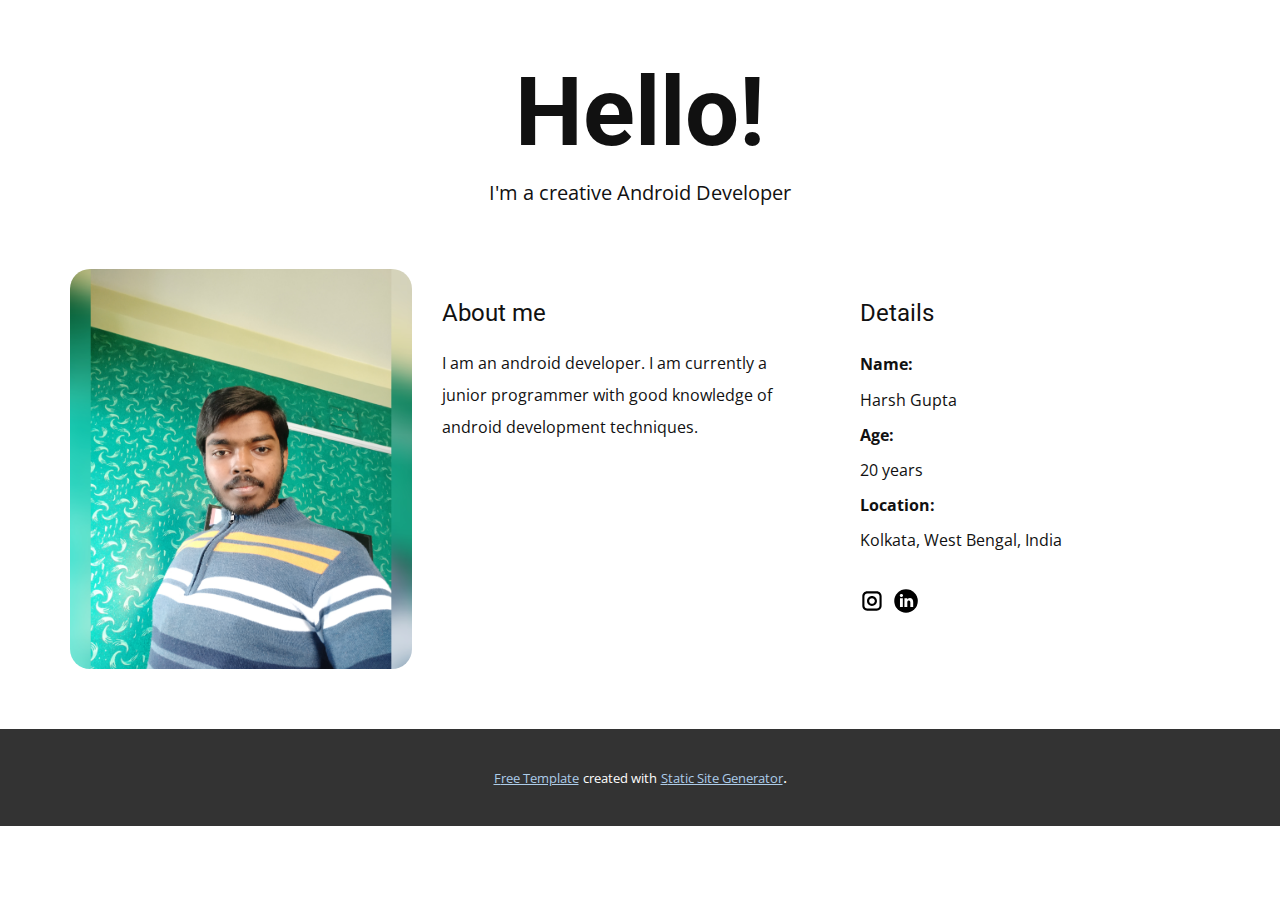
<file: index.html>
<!DOCTYPE html>
<html style="font-size: 16px;" lang="en"><head>
    <meta name="viewport" content="width=device-width, initial-scale=1.0">
    <meta charset="utf-8">
    <meta name="keywords" content="​Hello!">
    <meta name="description" content="">
    <title>Home</title>
    <link rel="stylesheet" href="nicepage.css" media="screen">
<link rel="stylesheet" href="Home.css" media="screen">
    <script class="u-script" type="text/javascript" src="jquery.js" defer=""></script>
    <script class="u-script" type="text/javascript" src="nicepage.js" defer=""></script>
    <meta name="generator" content="Nicepage 4.20.1, nicepage.com">
    <link id="u-theme-google-font" rel="stylesheet" href="https://fonts.googleapis.com/css?family=Roboto:100,100i,300,300i,400,400i,500,500i,700,700i,900,900i|Open+Sans:300,300i,400,400i,500,500i,600,600i,700,700i,800,800i">
    
    
    <script type="application/ld+json">{
		"@context": "http://schema.org",
		"@type": "Organization",
		"name": "Profile"
}</script>
    <meta name="theme-color" content="#478ac9">
    <meta property="og:title" content="Home">
    <meta property="og:type" content="website">
  </head>
  <body data-home-page="Home.html" data-home-page-title="Home" class="u-body u-xl-mode" data-lang="en">
    <section class="u-align-center-lg u-align-center-md u-align-center-xl u-align-left-sm u-align-left-xs u-clearfix u-section-1" id="carousel_90e4">
      <div class="u-clearfix u-sheet u-valign-middle u-sheet-1">
        <h2 class="u-text u-text-1"> Hello!</h2>
        <p class="u-large-text u-text u-text-variant u-text-2">I'm a creative Android Developer</p>
        <div class="u-clearfix u-expanded-width u-layout-wrap u-layout-wrap-1">
          <div class="u-layout">
            <div class="u-layout-row">
              <div class="u-container-style u-image u-image-round u-layout-cell u-radius-20 u-size-18-lg u-size-18-xl u-size-30-md u-size-30-sm u-size-30-xs u-image-1" data-image-width="1920" data-image-height="1920">
                <div class="u-container-layout u-valign-middle u-container-layout-1"></div>
              </div>
              <div class="u-container-style u-layout-cell u-size-22-lg u-size-22-xl u-size-30-md u-size-30-sm u-size-30-xs u-layout-cell-2">
                <div class="u-container-layout u-container-layout-2">
                  <h4 class="u-text u-text-3">About me</h4>
                  <p class="u-text u-text-default u-text-4">I am an android developer. I am currently a junior programmer with good knowledge of android development techniques.&nbsp;</p>
                </div>
              </div>
              <div class="u-container-style u-layout-cell u-size-20-lg u-size-20-xl u-size-60-md u-size-60-sm u-size-60-xs u-layout-cell-3">
                <div class="u-container-layout u-container-layout-3">
                  <h4 class="u-text u-text-5">Details</h4>
                  <p class="u-text u-text-6">
                    <span style="font-weight: 700;">Name: </span>
                    <br>Harsh Gupta<br>
                    <span style="font-weight: 700;">Age: </span>
                    <br>20 years <span style="font-weight: 700;">
                      <br>Location:&nbsp;
                    </span>
                    <br>Kolkata, West Bengal, India
                  </p>
                  <div class="u-social-icons u-spacing-10 u-social-icons-1">
                    <a class="u-social-url" title="instagram" target="_blank" href="https://www.instagram.com/just_harsh02/?next=%2F"><span class="u-icon u-icon-circle u-social-icon u-social-instagram u-text-black u-icon-1"><svg class="u-svg-link" preserveAspectRatio="xMidYMin slice" viewBox="0 0 112 112" style=""><use xmlns:xlink="http://www.w3.org/1999/xlink" xlink:href="#svg-ea73"></use></svg><svg class="u-svg-content" viewBox="0 0 112 112" x="0" y="0" id="svg-ea73"><path fill="currentColor" d="M55.9,32.9c-12.8,0-23.2,10.4-23.2,23.2s10.4,23.2,23.2,23.2s23.2-10.4,23.2-23.2S68.7,32.9,55.9,32.9z
	 M55.9,69.4c-7.4,0-13.3-6-13.3-13.3c-0.1-7.4,6-13.3,13.3-13.3s13.3,6,13.3,13.3C69.3,63.5,63.3,69.4,55.9,69.4z"></path><path fill="#FFFFFF" d="M79.7,26.8c-3,0-5.4,2.5-5.4,5.4s2.5,5.4,5.4,5.4c3,0,5.4-2.5,5.4-5.4S82.7,26.8,79.7,26.8z"></path><path fill="currentColor" d="M78.2,11H33.5C21,11,10.8,21.3,10.8,33.7v44.7c0,12.6,10.2,22.8,22.7,22.8h44.7c12.6,0,22.7-10.2,22.7-22.7
	V33.7C100.8,21.1,90.6,11,78.2,11z M91,78.4c0,7.1-5.8,12.8-12.8,12.8H33.5c-7.1,0-12.8-5.8-12.8-12.8V33.7
	c0-7.1,5.8-12.8,12.8-12.8h44.7c7.1,0,12.8,5.8,12.8,12.8V78.4z"></path></svg></span>
                    </a>
                    <a class="u-social-url" target="_blank" data-type="LinkedIn" title="LinkedIn" href="https://www.linkedin.com/in/harsh-gupta-813a081ba/"><span class="u-icon u-social-icon u-social-linkedin u-text-black u-icon-2"><svg class="u-svg-link" preserveAspectRatio="xMidYMin slice" viewBox="0 0 112 112" style=""><use xmlns:xlink="http://www.w3.org/1999/xlink" xlink:href="#svg-828f"></use></svg><svg class="u-svg-content" viewBox="0 0 112 112" x="0" y="0" id="svg-828f"><circle fill="currentColor" cx="56.1" cy="56.1" r="55"></circle><path fill="#FFFFFF" d="M41.3,83.7H27.9V43.4h13.4V83.7z M34.6,37.9L34.6,37.9c-4.6,0-7.5-3.1-7.5-7c0-4,3-7,7.6-7s7.4,3,7.5,7
            C42.2,34.8,39.2,37.9,34.6,37.9z M89.6,83.7H76.2V62.2c0-5.4-1.9-9.1-6.8-9.1c-3.7,0-5.9,2.5-6.9,4.9c-0.4,0.9-0.4,2.1-0.4,3.3v22.5
            H48.7c0,0,0.2-36.5,0-40.3h13.4v5.7c1.8-2.7,5-6.7,12.1-6.7c8.8,0,15.4,5.8,15.4,18.1V83.7z"></path></svg></span>
                    </a>
                  </div>
                </div>
              </div>
            </div>
          </div>
        </div>
      </div>
    </section>
    
    
    
    <section class="u-backlink u-clearfix u-grey-80">
      <a class="u-link" href="https://nicepage.com/templates" target="_blank">
        <span>Free Template</span>
      </a>
      <p class="u-text">
        <span>created with</span>
      </p>
      <a class="u-link" href="https://nicepage.com/static-site-generator" target="_blank">
        <span>Static Site Generator</span>
      </a>. 
    </section>
  
</body></html>
</file>
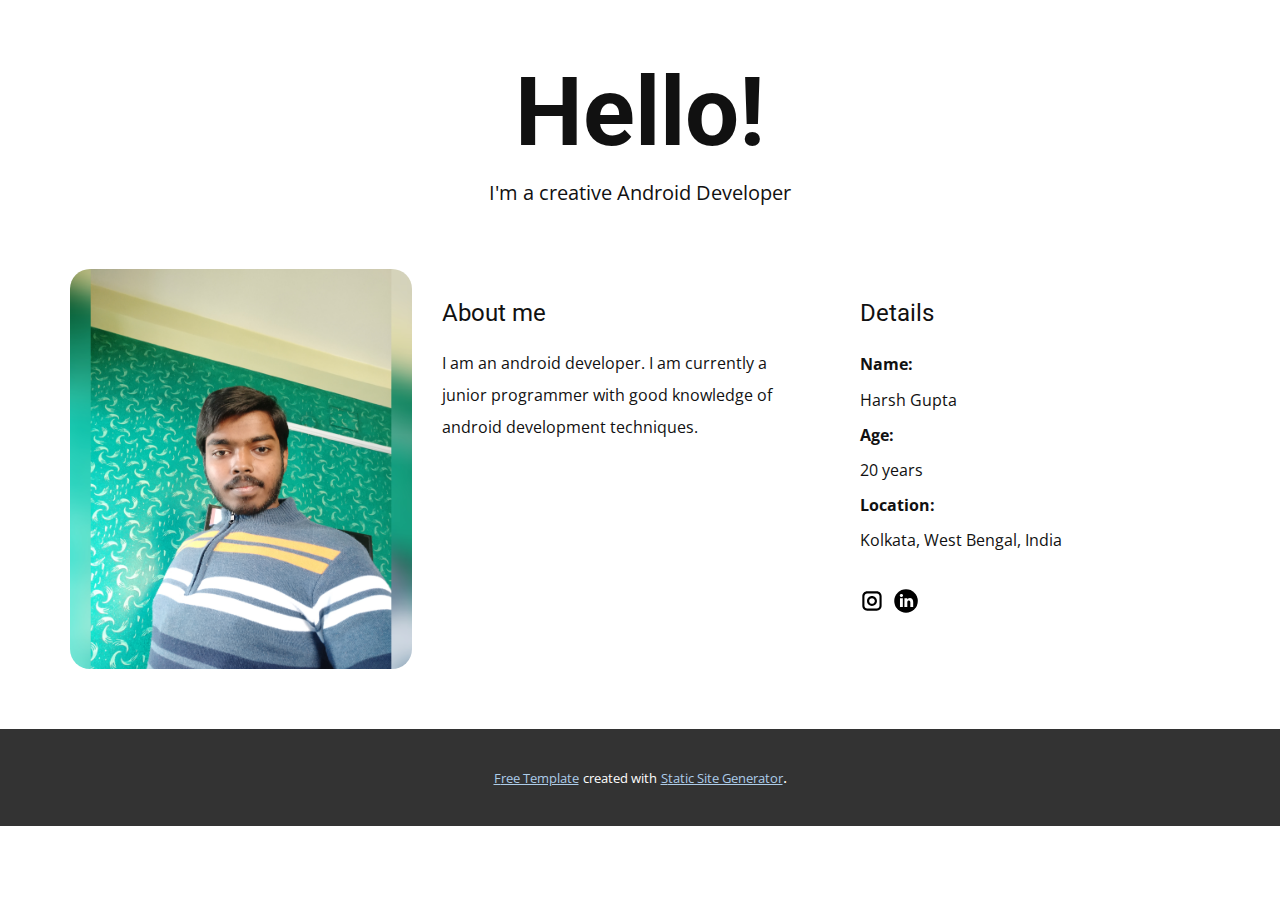
<file: Home.html>
<!DOCTYPE html>
<html style="font-size: 16px;" lang="en"><head>
    <meta name="viewport" content="width=device-width, initial-scale=1.0">
    <meta charset="utf-8">
    <meta name="keywords" content="​Hello!">
    <meta name="description" content="">
    <title>Home</title>
    <link rel="stylesheet" href="nicepage.css" media="screen">
<link rel="stylesheet" href="Home.css" media="screen">
    <script class="u-script" type="text/javascript" src="jquery.js" defer=""></script>
    <script class="u-script" type="text/javascript" src="nicepage.js" defer=""></script>
    <meta name="generator" content="Nicepage 4.20.1, nicepage.com">
    <link id="u-theme-google-font" rel="stylesheet" href="https://fonts.googleapis.com/css?family=Roboto:100,100i,300,300i,400,400i,500,500i,700,700i,900,900i|Open+Sans:300,300i,400,400i,500,500i,600,600i,700,700i,800,800i">
    
    
    <script type="application/ld+json">{
		"@context": "http://schema.org",
		"@type": "Organization",
		"name": "Profile"
}</script>
    <meta name="theme-color" content="#478ac9">
    <meta property="og:title" content="Home">
    <meta property="og:type" content="website">
  </head>
  <body class="u-body u-xl-mode" data-lang="en">
    <section class="u-align-center-lg u-align-center-md u-align-center-xl u-align-left-sm u-align-left-xs u-clearfix u-section-1" id="carousel_90e4">
      <div class="u-clearfix u-sheet u-valign-middle u-sheet-1">
        <h2 class="u-text u-text-1"> Hello!</h2>
        <p class="u-large-text u-text u-text-variant u-text-2">I'm a creative Android Developer</p>
        <div class="u-clearfix u-expanded-width u-layout-wrap u-layout-wrap-1">
          <div class="u-layout">
            <div class="u-layout-row">
              <div class="u-container-style u-image u-image-round u-layout-cell u-radius-20 u-size-18-lg u-size-18-xl u-size-30-md u-size-30-sm u-size-30-xs u-image-1" data-image-width="1920" data-image-height="1920">
                <div class="u-container-layout u-valign-middle u-container-layout-1"></div>
              </div>
              <div class="u-container-style u-layout-cell u-size-22-lg u-size-22-xl u-size-30-md u-size-30-sm u-size-30-xs u-layout-cell-2">
                <div class="u-container-layout u-container-layout-2">
                  <h4 class="u-text u-text-3">About me</h4>
                  <p class="u-text u-text-default u-text-4">I am an android developer. I am currently a junior programmer with good knowledge of android development techniques.&nbsp;</p>
                </div>
              </div>
              <div class="u-container-style u-layout-cell u-size-20-lg u-size-20-xl u-size-60-md u-size-60-sm u-size-60-xs u-layout-cell-3">
                <div class="u-container-layout u-container-layout-3">
                  <h4 class="u-text u-text-5">Details</h4>
                  <p class="u-text u-text-6">
                    <span style="font-weight: 700;">Name: </span>
                    <br>Harsh Gupta<br>
                    <span style="font-weight: 700;">Age: </span>
                    <br>20 years <span style="font-weight: 700;">
                      <br>Location:&nbsp;
                    </span>
                    <br>Kolkata, West Bengal, India
                  </p>
                  <div class="u-social-icons u-spacing-10 u-social-icons-1">
                    <a class="u-social-url" title="instagram" target="_blank" href="https://www.instagram.com/just_harsh02/?next=%2F"><span class="u-icon u-icon-circle u-social-icon u-social-instagram u-text-black u-icon-1"><svg class="u-svg-link" preserveAspectRatio="xMidYMin slice" viewBox="0 0 112 112" style=""><use xmlns:xlink="http://www.w3.org/1999/xlink" xlink:href="#svg-ea73"></use></svg><svg class="u-svg-content" viewBox="0 0 112 112" x="0" y="0" id="svg-ea73"><path fill="currentColor" d="M55.9,32.9c-12.8,0-23.2,10.4-23.2,23.2s10.4,23.2,23.2,23.2s23.2-10.4,23.2-23.2S68.7,32.9,55.9,32.9z
	 M55.9,69.4c-7.4,0-13.3-6-13.3-13.3c-0.1-7.4,6-13.3,13.3-13.3s13.3,6,13.3,13.3C69.3,63.5,63.3,69.4,55.9,69.4z"></path><path fill="#FFFFFF" d="M79.7,26.8c-3,0-5.4,2.5-5.4,5.4s2.5,5.4,5.4,5.4c3,0,5.4-2.5,5.4-5.4S82.7,26.8,79.7,26.8z"></path><path fill="currentColor" d="M78.2,11H33.5C21,11,10.8,21.3,10.8,33.7v44.7c0,12.6,10.2,22.8,22.7,22.8h44.7c12.6,0,22.7-10.2,22.7-22.7
	V33.7C100.8,21.1,90.6,11,78.2,11z M91,78.4c0,7.1-5.8,12.8-12.8,12.8H33.5c-7.1,0-12.8-5.8-12.8-12.8V33.7
	c0-7.1,5.8-12.8,12.8-12.8h44.7c7.1,0,12.8,5.8,12.8,12.8V78.4z"></path></svg></span>
                    </a>
                    <a class="u-social-url" target="_blank" data-type="LinkedIn" title="LinkedIn" href="https://www.linkedin.com/in/harsh-gupta-813a081ba/"><span class="u-icon u-social-icon u-social-linkedin u-text-black u-icon-2"><svg class="u-svg-link" preserveAspectRatio="xMidYMin slice" viewBox="0 0 112 112" style=""><use xmlns:xlink="http://www.w3.org/1999/xlink" xlink:href="#svg-828f"></use></svg><svg class="u-svg-content" viewBox="0 0 112 112" x="0" y="0" id="svg-828f"><circle fill="currentColor" cx="56.1" cy="56.1" r="55"></circle><path fill="#FFFFFF" d="M41.3,83.7H27.9V43.4h13.4V83.7z M34.6,37.9L34.6,37.9c-4.6,0-7.5-3.1-7.5-7c0-4,3-7,7.6-7s7.4,3,7.5,7
            C42.2,34.8,39.2,37.9,34.6,37.9z M89.6,83.7H76.2V62.2c0-5.4-1.9-9.1-6.8-9.1c-3.7,0-5.9,2.5-6.9,4.9c-0.4,0.9-0.4,2.1-0.4,3.3v22.5
            H48.7c0,0,0.2-36.5,0-40.3h13.4v5.7c1.8-2.7,5-6.7,12.1-6.7c8.8,0,15.4,5.8,15.4,18.1V83.7z"></path></svg></span>
                    </a>
                  </div>
                </div>
              </div>
            </div>
          </div>
        </div>
      </div>
    </section>
    
    
    
    <section class="u-backlink u-clearfix u-grey-80">
      <a class="u-link" href="https://nicepage.com/templates" target="_blank">
        <span>Free Template</span>
      </a>
      <p class="u-text">
        <span>created with</span>
      </p>
      <a class="u-link" href="https://nicepage.com/static-site-generator" target="_blank">
        <span>Static Site Generator</span>
      </a>. 
    </section>
  
</body></html>
</file>
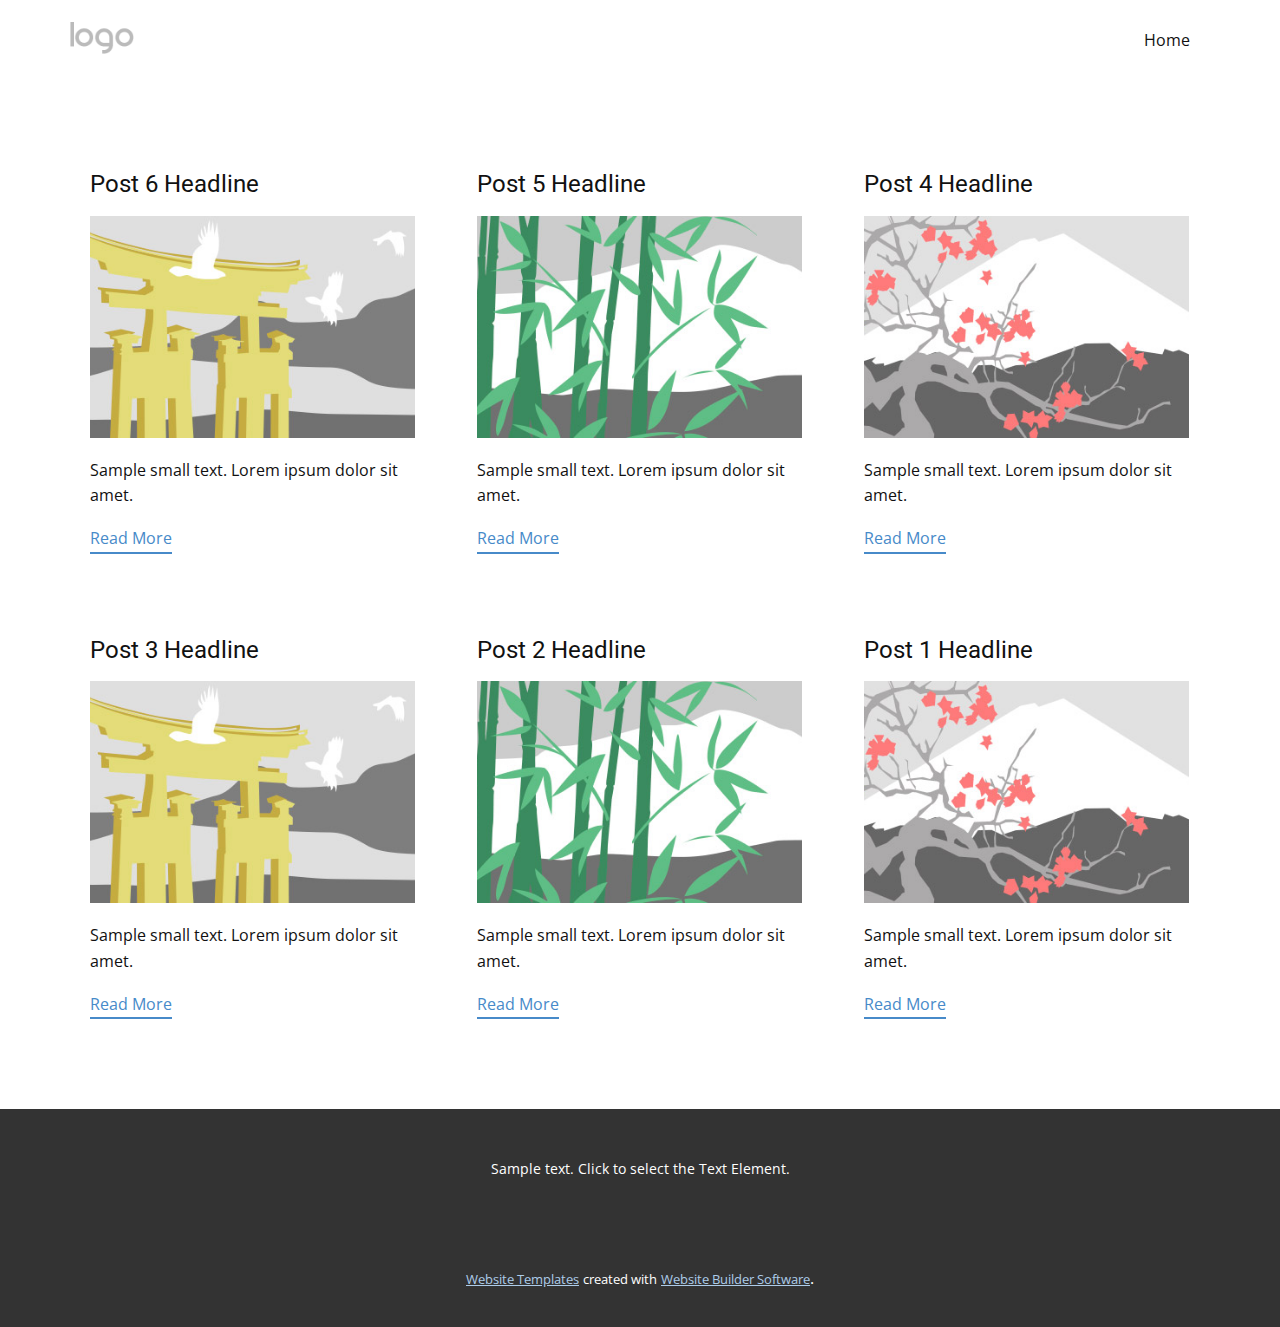
<file: blog/blog.html>
<!DOCTYPE html>
<html style="font-size: 16px;" lang="en"><head>
    <meta name="viewport" content="width=device-width, initial-scale=1.0">
    <meta charset="utf-8">
    <meta name="keywords" content="">
    <meta name="description" content="">
    <title>Blog Template</title>
    <link rel="stylesheet" href="../nicepage.css" media="screen">
<link rel="stylesheet" href="../Blog-Template.css" media="screen">
    <script class="u-script" type="text/javascript" src="../jquery.js" defer=""></script>
    <script class="u-script" type="text/javascript" src="../nicepage.js" defer=""></script>
    <meta name="generator" content="Nicepage 4.20.1, nicepage.com">
    <link id="u-theme-google-font" rel="stylesheet" href="https://fonts.googleapis.com/css?family=Roboto:100,100i,300,300i,400,400i,500,500i,700,700i,900,900i|Open+Sans:300,300i,400,400i,500,500i,600,600i,700,700i,800,800i">
    
    
    <script type="application/ld+json">{
		"@context": "http://schema.org",
		"@type": "Organization",
		"name": "Profile",
		"logo": "images/default-logo.png"
}</script>
    <meta name="theme-color" content="#478ac9">
  </head>
  <body class="u-body u-xl-mode" data-lang="en"><header class="u-clearfix u-header u-header" id="sec-c2bf"><div class="u-clearfix u-sheet u-valign-middle u-sheet-1">
        <a href="https://nicepage.com" class="u-image u-logo u-image-1">
          <img src="../images/default-logo.png" class="u-logo-image u-logo-image-1">
        </a>
        <nav class="u-menu u-menu-dropdown u-offcanvas u-menu-1">
          <div class="menu-collapse" style="font-size: 1rem; letter-spacing: 0px;">
            <a class="u-button-style u-custom-left-right-menu-spacing u-custom-padding-bottom u-custom-top-bottom-menu-spacing u-nav-link u-text-active-palette-1-base u-text-hover-palette-2-base" href="#">
              <svg class="u-svg-link" viewBox="0 0 24 24"><use xmlns:xlink="http://www.w3.org/1999/xlink" xlink:href="#menu-hamburger"></use></svg>
              <svg class="u-svg-content" version="1.1" id="menu-hamburger" viewBox="0 0 16 16" x="0px" y="0px" xmlns:xlink="http://www.w3.org/1999/xlink" xmlns="http://www.w3.org/2000/svg"><g><rect y="1" width="16" height="2"></rect><rect y="7" width="16" height="2"></rect><rect y="13" width="16" height="2"></rect>
</g></svg>
            </a>
          </div>
          <div class="u-nav-container">
            <ul class="u-nav u-unstyled u-nav-1"><li class="u-nav-item"><a class="u-button-style u-nav-link u-text-active-palette-1-base u-text-hover-palette-2-base" href="../Home.html" style="padding: 10px 20px;">Home</a>
</li></ul>
          </div>
          <div class="u-nav-container-collapse">
            <div class="u-black u-container-style u-inner-container-layout u-opacity u-opacity-95 u-sidenav">
              <div class="u-inner-container-layout u-sidenav-overflow">
                <div class="u-menu-close"></div>
                <ul class="u-align-center u-nav u-popupmenu-items u-unstyled u-nav-2"><li class="u-nav-item"><a class="u-button-style u-nav-link" href="../Home.html">Home</a>
</li></ul>
              </div>
            </div>
            <div class="u-black u-menu-overlay u-opacity u-opacity-70"></div>
          </div>
        </nav>
      </div></header>
    <section class="u-clearfix u-section-1" id="sec-1fa0">
      <div class="u-clearfix u-sheet u-valign-middle u-sheet-1"><!--blog--><!--blog_options_json--><!--{"type":"Recent","source":"","tags":"","count":""}--><!--/blog_options_json-->
        <div class="u-blog u-expanded-width u-repeater u-repeater-1"><!--blog_post-->
          <div class="u-blog-post u-container-style u-repeater-item u-white u-repeater-item-1">
            <div class="u-container-layout u-similar-container u-valign-top u-container-layout-1"><!--blog_post_header-->
              <h4 class="u-blog-control u-text u-text-1">
                <a class="u-post-header-link" href="../blog/post-5.html">Post 6 Headline</a>
              </h4><!--/blog_post_header--><!--blog_post_image-->
              <a class="u-post-header-link" href="../blog/post-5.html"><img alt="" class="u-blog-control u-expanded-width u-image u-image-default u-image-1" src="../images/8ad73f3c.jpeg"></a><!--/blog_post_image--><!--blog_post_content-->
              <div class="u-blog-control u-post-content u-text u-text-2 fr-view">Sample small text. Lorem ipsum dolor sit amet.</div><!--/blog_post_content--><!--blog_post_readmore-->
              <a href="../blog/post-5.html" class="u-blog-control u-border-2 u-border-palette-1-base u-btn u-btn-rectangle u-button-style u-none u-btn-1"><!--blog_post_readmore_content--><!--options_json--><!--{"content":"","defaultValue":"Read More"}--><!--/options_json-->Read More<!--/blog_post_readmore_content--></a><!--/blog_post_readmore-->
            </div>
          </div><div class="u-blog-post u-container-style u-repeater-item u-video-cover u-white">
            <div class="u-container-layout u-similar-container u-valign-top u-container-layout-2"><!--blog_post_header-->
              <h4 class="u-blog-control u-text u-text-3">
                <a class="u-post-header-link" href="../blog/post-4.html">Post 5 Headline</a>
              </h4><!--/blog_post_header--><!--blog_post_image-->
              <a class="u-post-header-link" href="../blog/post-4.html"><img alt="" class="u-blog-control u-expanded-width u-image u-image-default u-image-2" src="../images/68f64b9d.jpeg"></a><!--/blog_post_image--><!--blog_post_content-->
              <div class="u-blog-control u-post-content u-text u-text-4 fr-view">Sample small text. Lorem ipsum dolor sit amet.</div><!--/blog_post_content--><!--blog_post_readmore-->
              <a href="../blog/post-4.html" class="u-blog-control u-border-2 u-border-palette-1-base u-btn u-btn-rectangle u-button-style u-none u-btn-2"><!--blog_post_readmore_content--><!--options_json--><!--{"content":"","defaultValue":"Read More"}--><!--/options_json-->Read More<!--/blog_post_readmore_content--></a><!--/blog_post_readmore-->
            </div>
          </div><div class="u-blog-post u-container-style u-repeater-item u-video-cover u-white">
            <div class="u-container-layout u-similar-container u-valign-top u-container-layout-3"><!--blog_post_header-->
              <h4 class="u-blog-control u-text u-text-5">
                <a class="u-post-header-link" href="../blog/post-3.html">Post 4 Headline</a>
              </h4><!--/blog_post_header--><!--blog_post_image-->
              <a class="u-post-header-link" href="../blog/post-3.html"><img alt="" class="u-blog-control u-expanded-width u-image u-image-default u-image-3" src="../images/0fd3416c.jpeg"></a><!--/blog_post_image--><!--blog_post_content-->
              <div class="u-blog-control u-post-content u-text u-text-6 fr-view">Sample small text. Lorem ipsum dolor sit amet.</div><!--/blog_post_content--><!--blog_post_readmore-->
              <a href="../blog/post-3.html" class="u-blog-control u-border-2 u-border-palette-1-base u-btn u-btn-rectangle u-button-style u-none u-btn-3"><!--blog_post_readmore_content--><!--options_json--><!--{"content":"","defaultValue":"Read More"}--><!--/options_json-->Read More<!--/blog_post_readmore_content--></a><!--/blog_post_readmore-->
            </div>
          </div><div class="u-blog-post u-container-style u-repeater-item u-white u-repeater-item-1">
            <div class="u-container-layout u-similar-container u-valign-top u-container-layout-1"><!--blog_post_header-->
              <h4 class="u-blog-control u-text u-text-1">
                <a class="u-post-header-link" href="../blog/post-2.html">Post 3 Headline</a>
              </h4><!--/blog_post_header--><!--blog_post_image-->
              <a class="u-post-header-link" href="../blog/post-2.html"><img alt="" class="u-blog-control u-expanded-width u-image u-image-default u-image-1" src="../images/8ad73f3c.jpeg"></a><!--/blog_post_image--><!--blog_post_content-->
              <div class="u-blog-control u-post-content u-text u-text-2 fr-view">Sample small text. Lorem ipsum dolor sit amet.</div><!--/blog_post_content--><!--blog_post_readmore-->
              <a href="../blog/post-2.html" class="u-blog-control u-border-2 u-border-palette-1-base u-btn u-btn-rectangle u-button-style u-none u-btn-1"><!--blog_post_readmore_content--><!--options_json--><!--{"content":"","defaultValue":"Read More"}--><!--/options_json-->Read More<!--/blog_post_readmore_content--></a><!--/blog_post_readmore-->
            </div>
          </div><div class="u-blog-post u-container-style u-repeater-item u-video-cover u-white">
            <div class="u-container-layout u-similar-container u-valign-top u-container-layout-2"><!--blog_post_header-->
              <h4 class="u-blog-control u-text u-text-3">
                <a class="u-post-header-link" href="../blog/post-1.html">Post 2 Headline</a>
              </h4><!--/blog_post_header--><!--blog_post_image-->
              <a class="u-post-header-link" href="../blog/post-1.html"><img alt="" class="u-blog-control u-expanded-width u-image u-image-default u-image-2" src="../images/68f64b9d.jpeg"></a><!--/blog_post_image--><!--blog_post_content-->
              <div class="u-blog-control u-post-content u-text u-text-4 fr-view">Sample small text. Lorem ipsum dolor sit amet.</div><!--/blog_post_content--><!--blog_post_readmore-->
              <a href="../blog/post-1.html" class="u-blog-control u-border-2 u-border-palette-1-base u-btn u-btn-rectangle u-button-style u-none u-btn-2"><!--blog_post_readmore_content--><!--options_json--><!--{"content":"","defaultValue":"Read More"}--><!--/options_json-->Read More<!--/blog_post_readmore_content--></a><!--/blog_post_readmore-->
            </div>
          </div><div class="u-blog-post u-container-style u-repeater-item u-video-cover u-white">
            <div class="u-container-layout u-similar-container u-valign-top u-container-layout-3"><!--blog_post_header-->
              <h4 class="u-blog-control u-text u-text-5">
                <a class="u-post-header-link" href="../blog/post.html">Post 1 Headline</a>
              </h4><!--/blog_post_header--><!--blog_post_image-->
              <a class="u-post-header-link" href="../blog/post.html"><img alt="" class="u-blog-control u-expanded-width u-image u-image-default u-image-3" src="../images/0fd3416c.jpeg"></a><!--/blog_post_image--><!--blog_post_content-->
              <div class="u-blog-control u-post-content u-text u-text-6 fr-view">Sample small text. Lorem ipsum dolor sit amet.</div><!--/blog_post_content--><!--blog_post_readmore-->
              <a href="../blog/post.html" class="u-blog-control u-border-2 u-border-palette-1-base u-btn u-btn-rectangle u-button-style u-none u-btn-3"><!--blog_post_readmore_content--><!--options_json--><!--{"content":"","defaultValue":"Read More"}--><!--/options_json-->Read More<!--/blog_post_readmore_content--></a><!--/blog_post_readmore-->
            </div>
          </div><!--/blog_post--><!--blog_post-->
          <!--/blog_post--><!--blog_post-->
          <!--/blog_post-->
        </div><!--/blog-->
      </div>
    </section>
    
    
    <footer class="u-align-center u-clearfix u-footer u-grey-80 u-footer" id="sec-bd39"><div class="u-clearfix u-sheet u-sheet-1">
        <p class="u-small-text u-text u-text-variant u-text-1">Sample text. Click to select the Text Element.</p>
      </div></footer>
    <section class="u-backlink u-clearfix u-grey-80">
      <a class="u-link" href="https://nicepage.com/website-templates" target="_blank">
        <span>Website Templates</span>
      </a>
      <p class="u-text">
        <span>created with</span>
      </p>
      <a class="u-link" href="" target="_blank">
        <span>Website Builder Software</span>
      </a>. 
    </section>
  
</body></html>
</file>
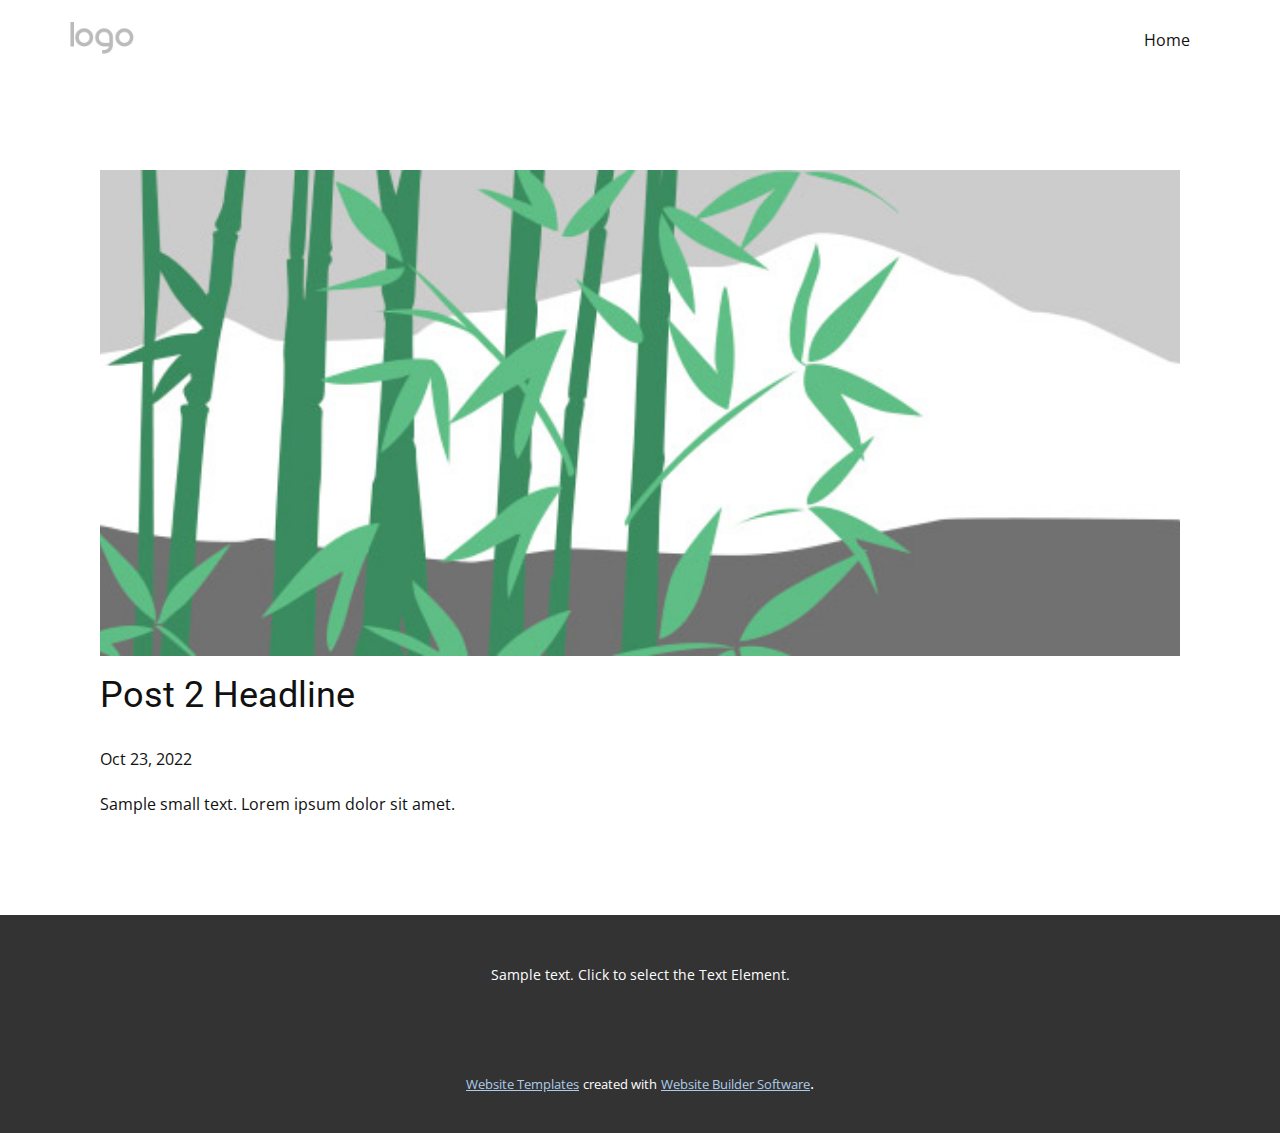
<file: blog/post-1.html>
<!DOCTYPE html>
<html style="font-size: 16px;" lang="en"><head>
    <meta name="viewport" content="width=device-width, initial-scale=1.0">
    <meta charset="utf-8">
    <meta name="keywords" content="Post 1 Headline">
    <meta name="description" content="">
    <title>Post 2 Headline</title>
    <link rel="stylesheet" href="../nicepage.css" media="screen">
<link rel="stylesheet" href="../Post-Template.css" media="screen">
    <script class="u-script" type="text/javascript" src="../jquery.js" defer=""></script>
    <script class="u-script" type="text/javascript" src="../nicepage.js" defer=""></script>
    <meta name="generator" content="Nicepage 4.20.1, nicepage.com">
    <link id="u-theme-google-font" rel="stylesheet" href="https://fonts.googleapis.com/css?family=Roboto:100,100i,300,300i,400,400i,500,500i,700,700i,900,900i|Open+Sans:300,300i,400,400i,500,500i,600,600i,700,700i,800,800i">
    
    
    <script type="application/ld+json">{
		"@context": "http://schema.org",
		"@type": "Organization",
		"name": "Profile",
		"logo": "images/default-logo.png"
}</script>
    <meta name="theme-color" content="#478ac9">
  </head>
  <body class="u-body u-xl-mode" data-lang="en"><header class="u-clearfix u-header u-header" id="sec-c2bf"><div class="u-clearfix u-sheet u-valign-middle u-sheet-1">
        <a href="https://nicepage.com" class="u-image u-logo u-image-1">
          <img src="../images/default-logo.png" class="u-logo-image u-logo-image-1">
        </a>
        <nav class="u-menu u-menu-dropdown u-offcanvas u-menu-1">
          <div class="menu-collapse" style="font-size: 1rem; letter-spacing: 0px;">
            <a class="u-button-style u-custom-left-right-menu-spacing u-custom-padding-bottom u-custom-top-bottom-menu-spacing u-nav-link u-text-active-palette-1-base u-text-hover-palette-2-base" href="#">
              <svg class="u-svg-link" viewBox="0 0 24 24"><use xmlns:xlink="http://www.w3.org/1999/xlink" xlink:href="#menu-hamburger"></use></svg>
              <svg class="u-svg-content" version="1.1" id="menu-hamburger" viewBox="0 0 16 16" x="0px" y="0px" xmlns:xlink="http://www.w3.org/1999/xlink" xmlns="http://www.w3.org/2000/svg"><g><rect y="1" width="16" height="2"></rect><rect y="7" width="16" height="2"></rect><rect y="13" width="16" height="2"></rect>
</g></svg>
            </a>
          </div>
          <div class="u-nav-container">
            <ul class="u-nav u-unstyled u-nav-1"><li class="u-nav-item"><a class="u-button-style u-nav-link u-text-active-palette-1-base u-text-hover-palette-2-base" href="../Home.html" style="padding: 10px 20px;">Home</a>
</li></ul>
          </div>
          <div class="u-nav-container-collapse">
            <div class="u-black u-container-style u-inner-container-layout u-opacity u-opacity-95 u-sidenav">
              <div class="u-inner-container-layout u-sidenav-overflow">
                <div class="u-menu-close"></div>
                <ul class="u-align-center u-nav u-popupmenu-items u-unstyled u-nav-2"><li class="u-nav-item"><a class="u-button-style u-nav-link" href="../Home.html">Home</a>
</li></ul>
              </div>
            </div>
            <div class="u-black u-menu-overlay u-opacity u-opacity-70"></div>
          </div>
        </nav>
      </div></header>
    <section class="u-align-center u-clearfix u-section-1" id="sec-768e">
      <div class="u-clearfix u-sheet u-valign-middle-md u-valign-middle-sm u-valign-middle-xs u-sheet-1"><!--post_details--><!--post_details_options_json--><!--{"source":""}--><!--/post_details_options_json--><!--blog_post-->
        <div class="u-container-style u-expanded-width u-post-details u-post-details-1">
          <div class="u-container-layout u-valign-middle u-container-layout-1"><!--blog_post_image-->
            <img alt="" class="u-blog-control u-expanded-width u-image u-image-default u-image-1" src="../images/68f64b9d.jpeg"><!--/blog_post_image--><!--blog_post_header-->
            <h2 class="u-blog-control u-text u-text-1">Post 2 Headline</h2><!--/blog_post_header--><!--blog_post_metadata-->
            <div class="u-blog-control u-metadata u-metadata-1"><!--blog_post_metadata_date-->
              <span class="u-meta-date u-meta-icon">Oct 23, 2022</span><!--/blog_post_metadata_date--><!--blog_post_metadata_category-->
              <!--/blog_post_metadata_category--><!--blog_post_metadata_comments-->
              <!--/blog_post_metadata_comments-->
            </div><!--/blog_post_metadata--><!--blog_post_content-->
            <div class="u-align-justify u-blog-control u-post-content u-text u-text-2 fr-view">
  Sample small text. Lorem ipsum dolor sit amet.
  </div><!--/blog_post_content-->
          </div>
        </div><!--/blog_post--><!--/post_details-->
      </div>
    </section>
    
    
    <footer class="u-align-center u-clearfix u-footer u-grey-80 u-footer" id="sec-bd39"><div class="u-clearfix u-sheet u-sheet-1">
        <p class="u-small-text u-text u-text-variant u-text-1">Sample text. Click to select the Text Element.</p>
      </div></footer>
    <section class="u-backlink u-clearfix u-grey-80">
      <a class="u-link" href="https://nicepage.com/website-templates" target="_blank">
        <span>Website Templates</span>
      </a>
      <p class="u-text">
        <span>created with</span>
      </p>
      <a class="u-link" href="" target="_blank">
        <span>Website Builder Software</span>
      </a>. 
    </section>
  
</body></html>
</file>
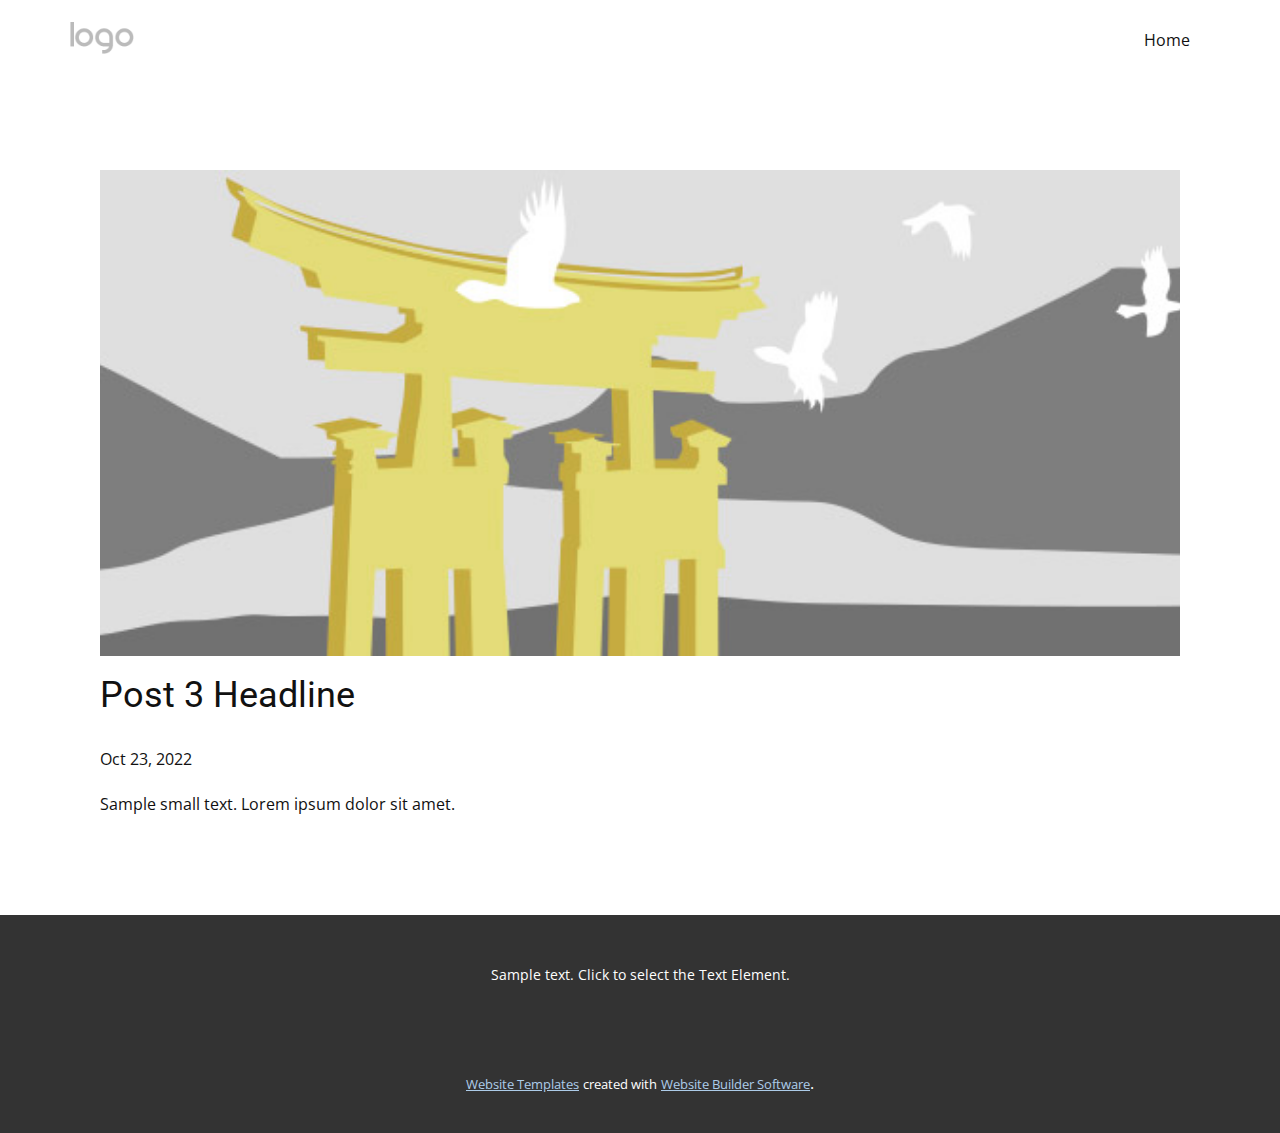
<file: blog/post-2.html>
<!DOCTYPE html>
<html style="font-size: 16px;" lang="en"><head>
    <meta name="viewport" content="width=device-width, initial-scale=1.0">
    <meta charset="utf-8">
    <meta name="keywords" content="Post 1 Headline">
    <meta name="description" content="">
    <title>Post 3 Headline</title>
    <link rel="stylesheet" href="../nicepage.css" media="screen">
<link rel="stylesheet" href="../Post-Template.css" media="screen">
    <script class="u-script" type="text/javascript" src="../jquery.js" defer=""></script>
    <script class="u-script" type="text/javascript" src="../nicepage.js" defer=""></script>
    <meta name="generator" content="Nicepage 4.20.1, nicepage.com">
    <link id="u-theme-google-font" rel="stylesheet" href="https://fonts.googleapis.com/css?family=Roboto:100,100i,300,300i,400,400i,500,500i,700,700i,900,900i|Open+Sans:300,300i,400,400i,500,500i,600,600i,700,700i,800,800i">
    
    
    <script type="application/ld+json">{
		"@context": "http://schema.org",
		"@type": "Organization",
		"name": "Profile",
		"logo": "images/default-logo.png"
}</script>
    <meta name="theme-color" content="#478ac9">
  </head>
  <body class="u-body u-xl-mode" data-lang="en"><header class="u-clearfix u-header u-header" id="sec-c2bf"><div class="u-clearfix u-sheet u-valign-middle u-sheet-1">
        <a href="https://nicepage.com" class="u-image u-logo u-image-1">
          <img src="../images/default-logo.png" class="u-logo-image u-logo-image-1">
        </a>
        <nav class="u-menu u-menu-dropdown u-offcanvas u-menu-1">
          <div class="menu-collapse" style="font-size: 1rem; letter-spacing: 0px;">
            <a class="u-button-style u-custom-left-right-menu-spacing u-custom-padding-bottom u-custom-top-bottom-menu-spacing u-nav-link u-text-active-palette-1-base u-text-hover-palette-2-base" href="#">
              <svg class="u-svg-link" viewBox="0 0 24 24"><use xmlns:xlink="http://www.w3.org/1999/xlink" xlink:href="#menu-hamburger"></use></svg>
              <svg class="u-svg-content" version="1.1" id="menu-hamburger" viewBox="0 0 16 16" x="0px" y="0px" xmlns:xlink="http://www.w3.org/1999/xlink" xmlns="http://www.w3.org/2000/svg"><g><rect y="1" width="16" height="2"></rect><rect y="7" width="16" height="2"></rect><rect y="13" width="16" height="2"></rect>
</g></svg>
            </a>
          </div>
          <div class="u-nav-container">
            <ul class="u-nav u-unstyled u-nav-1"><li class="u-nav-item"><a class="u-button-style u-nav-link u-text-active-palette-1-base u-text-hover-palette-2-base" href="../Home.html" style="padding: 10px 20px;">Home</a>
</li></ul>
          </div>
          <div class="u-nav-container-collapse">
            <div class="u-black u-container-style u-inner-container-layout u-opacity u-opacity-95 u-sidenav">
              <div class="u-inner-container-layout u-sidenav-overflow">
                <div class="u-menu-close"></div>
                <ul class="u-align-center u-nav u-popupmenu-items u-unstyled u-nav-2"><li class="u-nav-item"><a class="u-button-style u-nav-link" href="../Home.html">Home</a>
</li></ul>
              </div>
            </div>
            <div class="u-black u-menu-overlay u-opacity u-opacity-70"></div>
          </div>
        </nav>
      </div></header>
    <section class="u-align-center u-clearfix u-section-1" id="sec-768e">
      <div class="u-clearfix u-sheet u-valign-middle-md u-valign-middle-sm u-valign-middle-xs u-sheet-1"><!--post_details--><!--post_details_options_json--><!--{"source":""}--><!--/post_details_options_json--><!--blog_post-->
        <div class="u-container-style u-expanded-width u-post-details u-post-details-1">
          <div class="u-container-layout u-valign-middle u-container-layout-1"><!--blog_post_image-->
            <img alt="" class="u-blog-control u-expanded-width u-image u-image-default u-image-1" src="../images/8ad73f3c.jpeg"><!--/blog_post_image--><!--blog_post_header-->
            <h2 class="u-blog-control u-text u-text-1">Post 3 Headline</h2><!--/blog_post_header--><!--blog_post_metadata-->
            <div class="u-blog-control u-metadata u-metadata-1"><!--blog_post_metadata_date-->
              <span class="u-meta-date u-meta-icon">Oct 23, 2022</span><!--/blog_post_metadata_date--><!--blog_post_metadata_category-->
              <!--/blog_post_metadata_category--><!--blog_post_metadata_comments-->
              <!--/blog_post_metadata_comments-->
            </div><!--/blog_post_metadata--><!--blog_post_content-->
            <div class="u-align-justify u-blog-control u-post-content u-text u-text-2 fr-view">
  Sample small text. Lorem ipsum dolor sit amet.
  </div><!--/blog_post_content-->
          </div>
        </div><!--/blog_post--><!--/post_details-->
      </div>
    </section>
    
    
    <footer class="u-align-center u-clearfix u-footer u-grey-80 u-footer" id="sec-bd39"><div class="u-clearfix u-sheet u-sheet-1">
        <p class="u-small-text u-text u-text-variant u-text-1">Sample text. Click to select the Text Element.</p>
      </div></footer>
    <section class="u-backlink u-clearfix u-grey-80">
      <a class="u-link" href="https://nicepage.com/website-templates" target="_blank">
        <span>Website Templates</span>
      </a>
      <p class="u-text">
        <span>created with</span>
      </p>
      <a class="u-link" href="" target="_blank">
        <span>Website Builder Software</span>
      </a>. 
    </section>
  
</body></html>
</file>
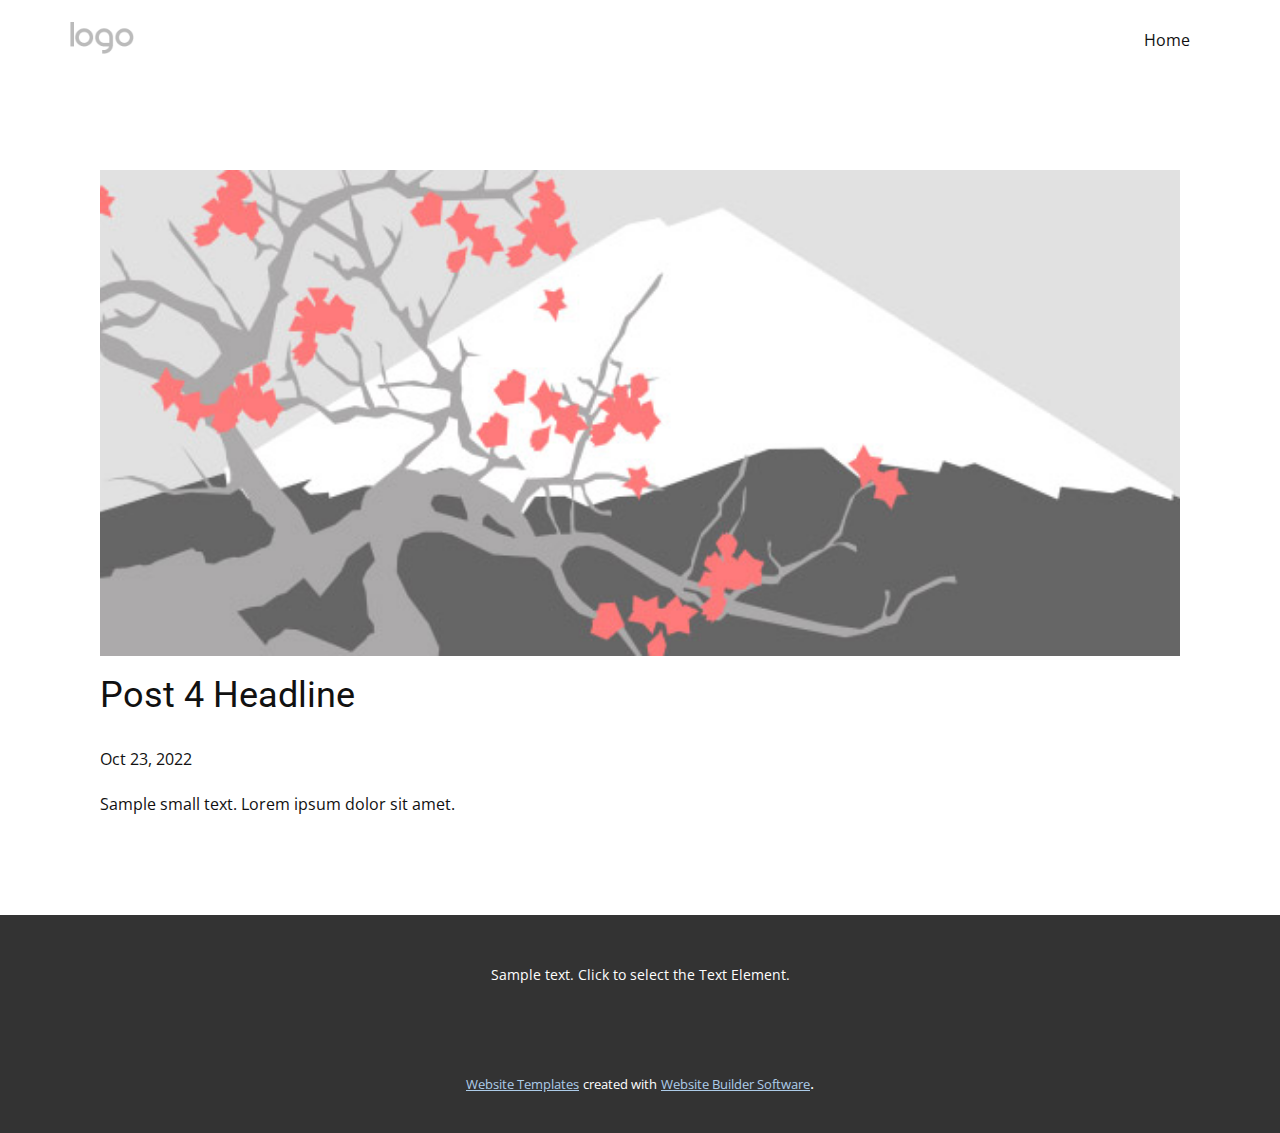
<file: blog/post-3.html>
<!DOCTYPE html>
<html style="font-size: 16px;" lang="en"><head>
    <meta name="viewport" content="width=device-width, initial-scale=1.0">
    <meta charset="utf-8">
    <meta name="keywords" content="Post 1 Headline">
    <meta name="description" content="">
    <title>Post 4 Headline</title>
    <link rel="stylesheet" href="../nicepage.css" media="screen">
<link rel="stylesheet" href="../Post-Template.css" media="screen">
    <script class="u-script" type="text/javascript" src="../jquery.js" defer=""></script>
    <script class="u-script" type="text/javascript" src="../nicepage.js" defer=""></script>
    <meta name="generator" content="Nicepage 4.20.1, nicepage.com">
    <link id="u-theme-google-font" rel="stylesheet" href="https://fonts.googleapis.com/css?family=Roboto:100,100i,300,300i,400,400i,500,500i,700,700i,900,900i|Open+Sans:300,300i,400,400i,500,500i,600,600i,700,700i,800,800i">
    
    
    <script type="application/ld+json">{
		"@context": "http://schema.org",
		"@type": "Organization",
		"name": "Profile",
		"logo": "images/default-logo.png"
}</script>
    <meta name="theme-color" content="#478ac9">
  </head>
  <body class="u-body u-xl-mode" data-lang="en"><header class="u-clearfix u-header u-header" id="sec-c2bf"><div class="u-clearfix u-sheet u-valign-middle u-sheet-1">
        <a href="https://nicepage.com" class="u-image u-logo u-image-1">
          <img src="../images/default-logo.png" class="u-logo-image u-logo-image-1">
        </a>
        <nav class="u-menu u-menu-dropdown u-offcanvas u-menu-1">
          <div class="menu-collapse" style="font-size: 1rem; letter-spacing: 0px;">
            <a class="u-button-style u-custom-left-right-menu-spacing u-custom-padding-bottom u-custom-top-bottom-menu-spacing u-nav-link u-text-active-palette-1-base u-text-hover-palette-2-base" href="#">
              <svg class="u-svg-link" viewBox="0 0 24 24"><use xmlns:xlink="http://www.w3.org/1999/xlink" xlink:href="#menu-hamburger"></use></svg>
              <svg class="u-svg-content" version="1.1" id="menu-hamburger" viewBox="0 0 16 16" x="0px" y="0px" xmlns:xlink="http://www.w3.org/1999/xlink" xmlns="http://www.w3.org/2000/svg"><g><rect y="1" width="16" height="2"></rect><rect y="7" width="16" height="2"></rect><rect y="13" width="16" height="2"></rect>
</g></svg>
            </a>
          </div>
          <div class="u-nav-container">
            <ul class="u-nav u-unstyled u-nav-1"><li class="u-nav-item"><a class="u-button-style u-nav-link u-text-active-palette-1-base u-text-hover-palette-2-base" href="../Home.html" style="padding: 10px 20px;">Home</a>
</li></ul>
          </div>
          <div class="u-nav-container-collapse">
            <div class="u-black u-container-style u-inner-container-layout u-opacity u-opacity-95 u-sidenav">
              <div class="u-inner-container-layout u-sidenav-overflow">
                <div class="u-menu-close"></div>
                <ul class="u-align-center u-nav u-popupmenu-items u-unstyled u-nav-2"><li class="u-nav-item"><a class="u-button-style u-nav-link" href="../Home.html">Home</a>
</li></ul>
              </div>
            </div>
            <div class="u-black u-menu-overlay u-opacity u-opacity-70"></div>
          </div>
        </nav>
      </div></header>
    <section class="u-align-center u-clearfix u-section-1" id="sec-768e">
      <div class="u-clearfix u-sheet u-valign-middle-md u-valign-middle-sm u-valign-middle-xs u-sheet-1"><!--post_details--><!--post_details_options_json--><!--{"source":""}--><!--/post_details_options_json--><!--blog_post-->
        <div class="u-container-style u-expanded-width u-post-details u-post-details-1">
          <div class="u-container-layout u-valign-middle u-container-layout-1"><!--blog_post_image-->
            <img alt="" class="u-blog-control u-expanded-width u-image u-image-default u-image-1" src="../images/0fd3416c.jpeg"><!--/blog_post_image--><!--blog_post_header-->
            <h2 class="u-blog-control u-text u-text-1">Post 4 Headline</h2><!--/blog_post_header--><!--blog_post_metadata-->
            <div class="u-blog-control u-metadata u-metadata-1"><!--blog_post_metadata_date-->
              <span class="u-meta-date u-meta-icon">Oct 23, 2022</span><!--/blog_post_metadata_date--><!--blog_post_metadata_category-->
              <!--/blog_post_metadata_category--><!--blog_post_metadata_comments-->
              <!--/blog_post_metadata_comments-->
            </div><!--/blog_post_metadata--><!--blog_post_content-->
            <div class="u-align-justify u-blog-control u-post-content u-text u-text-2 fr-view">
  Sample small text. Lorem ipsum dolor sit amet.
  </div><!--/blog_post_content-->
          </div>
        </div><!--/blog_post--><!--/post_details-->
      </div>
    </section>
    
    
    <footer class="u-align-center u-clearfix u-footer u-grey-80 u-footer" id="sec-bd39"><div class="u-clearfix u-sheet u-sheet-1">
        <p class="u-small-text u-text u-text-variant u-text-1">Sample text. Click to select the Text Element.</p>
      </div></footer>
    <section class="u-backlink u-clearfix u-grey-80">
      <a class="u-link" href="https://nicepage.com/website-templates" target="_blank">
        <span>Website Templates</span>
      </a>
      <p class="u-text">
        <span>created with</span>
      </p>
      <a class="u-link" href="" target="_blank">
        <span>Website Builder Software</span>
      </a>. 
    </section>
  
</body></html>
</file>
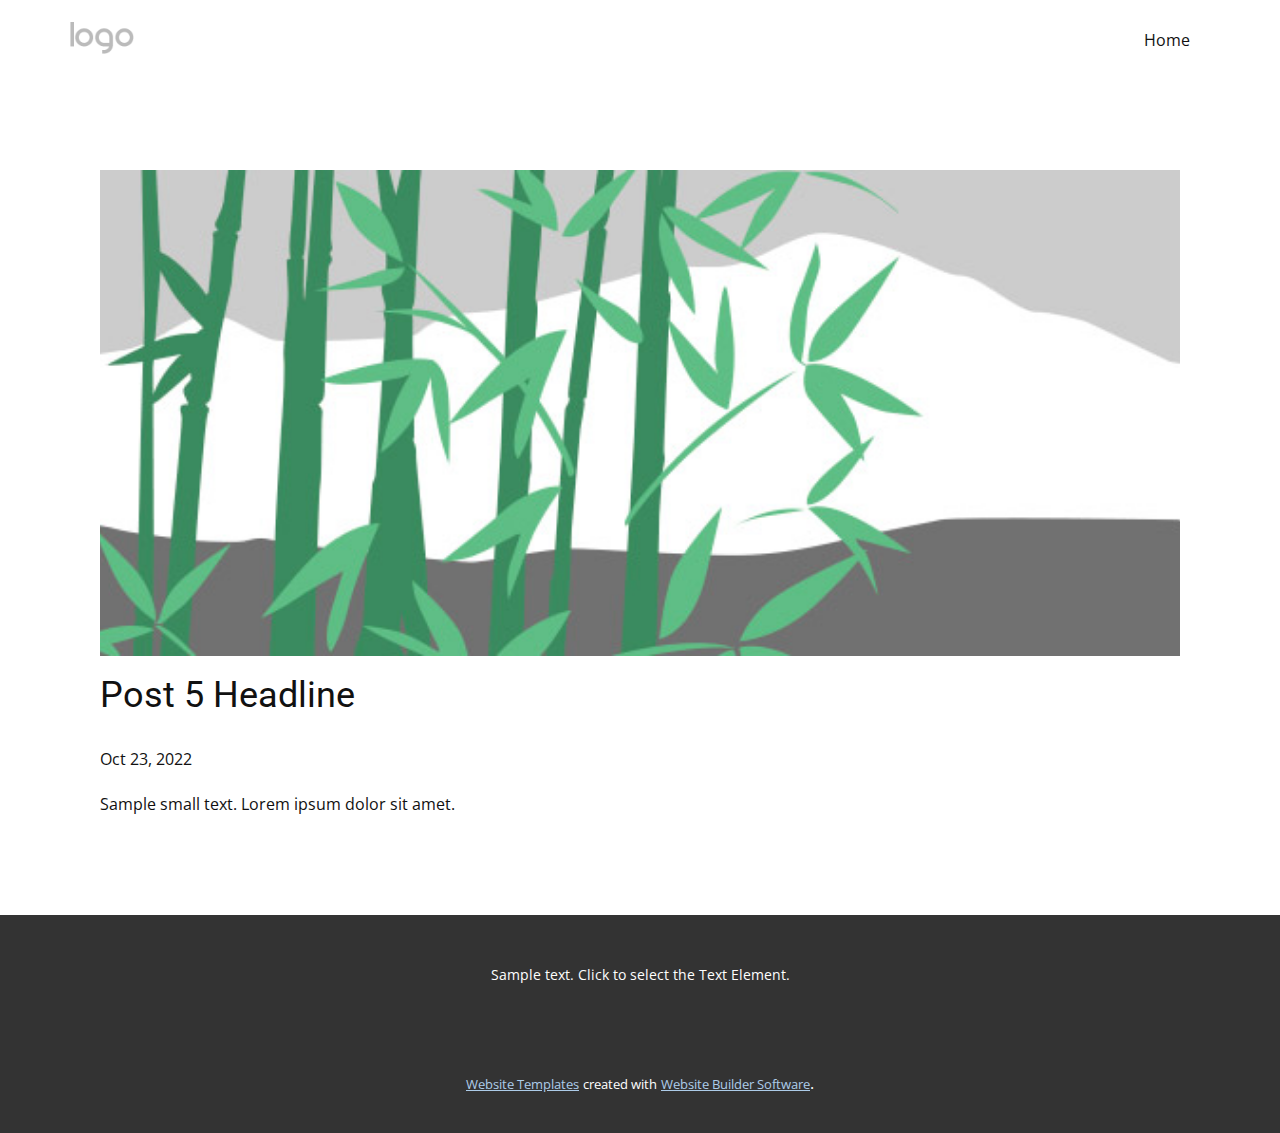
<file: blog/post-4.html>
<!DOCTYPE html>
<html style="font-size: 16px;" lang="en"><head>
    <meta name="viewport" content="width=device-width, initial-scale=1.0">
    <meta charset="utf-8">
    <meta name="keywords" content="Post 1 Headline">
    <meta name="description" content="">
    <title>Post 5 Headline</title>
    <link rel="stylesheet" href="../nicepage.css" media="screen">
<link rel="stylesheet" href="../Post-Template.css" media="screen">
    <script class="u-script" type="text/javascript" src="../jquery.js" defer=""></script>
    <script class="u-script" type="text/javascript" src="../nicepage.js" defer=""></script>
    <meta name="generator" content="Nicepage 4.20.1, nicepage.com">
    <link id="u-theme-google-font" rel="stylesheet" href="https://fonts.googleapis.com/css?family=Roboto:100,100i,300,300i,400,400i,500,500i,700,700i,900,900i|Open+Sans:300,300i,400,400i,500,500i,600,600i,700,700i,800,800i">
    
    
    <script type="application/ld+json">{
		"@context": "http://schema.org",
		"@type": "Organization",
		"name": "Profile",
		"logo": "images/default-logo.png"
}</script>
    <meta name="theme-color" content="#478ac9">
  </head>
  <body class="u-body u-xl-mode" data-lang="en"><header class="u-clearfix u-header u-header" id="sec-c2bf"><div class="u-clearfix u-sheet u-valign-middle u-sheet-1">
        <a href="https://nicepage.com" class="u-image u-logo u-image-1">
          <img src="../images/default-logo.png" class="u-logo-image u-logo-image-1">
        </a>
        <nav class="u-menu u-menu-dropdown u-offcanvas u-menu-1">
          <div class="menu-collapse" style="font-size: 1rem; letter-spacing: 0px;">
            <a class="u-button-style u-custom-left-right-menu-spacing u-custom-padding-bottom u-custom-top-bottom-menu-spacing u-nav-link u-text-active-palette-1-base u-text-hover-palette-2-base" href="#">
              <svg class="u-svg-link" viewBox="0 0 24 24"><use xmlns:xlink="http://www.w3.org/1999/xlink" xlink:href="#menu-hamburger"></use></svg>
              <svg class="u-svg-content" version="1.1" id="menu-hamburger" viewBox="0 0 16 16" x="0px" y="0px" xmlns:xlink="http://www.w3.org/1999/xlink" xmlns="http://www.w3.org/2000/svg"><g><rect y="1" width="16" height="2"></rect><rect y="7" width="16" height="2"></rect><rect y="13" width="16" height="2"></rect>
</g></svg>
            </a>
          </div>
          <div class="u-nav-container">
            <ul class="u-nav u-unstyled u-nav-1"><li class="u-nav-item"><a class="u-button-style u-nav-link u-text-active-palette-1-base u-text-hover-palette-2-base" href="../Home.html" style="padding: 10px 20px;">Home</a>
</li></ul>
          </div>
          <div class="u-nav-container-collapse">
            <div class="u-black u-container-style u-inner-container-layout u-opacity u-opacity-95 u-sidenav">
              <div class="u-inner-container-layout u-sidenav-overflow">
                <div class="u-menu-close"></div>
                <ul class="u-align-center u-nav u-popupmenu-items u-unstyled u-nav-2"><li class="u-nav-item"><a class="u-button-style u-nav-link" href="../Home.html">Home</a>
</li></ul>
              </div>
            </div>
            <div class="u-black u-menu-overlay u-opacity u-opacity-70"></div>
          </div>
        </nav>
      </div></header>
    <section class="u-align-center u-clearfix u-section-1" id="sec-768e">
      <div class="u-clearfix u-sheet u-valign-middle-md u-valign-middle-sm u-valign-middle-xs u-sheet-1"><!--post_details--><!--post_details_options_json--><!--{"source":""}--><!--/post_details_options_json--><!--blog_post-->
        <div class="u-container-style u-expanded-width u-post-details u-post-details-1">
          <div class="u-container-layout u-valign-middle u-container-layout-1"><!--blog_post_image-->
            <img alt="" class="u-blog-control u-expanded-width u-image u-image-default u-image-1" src="../images/68f64b9d.jpeg"><!--/blog_post_image--><!--blog_post_header-->
            <h2 class="u-blog-control u-text u-text-1">Post 5 Headline</h2><!--/blog_post_header--><!--blog_post_metadata-->
            <div class="u-blog-control u-metadata u-metadata-1"><!--blog_post_metadata_date-->
              <span class="u-meta-date u-meta-icon">Oct 23, 2022</span><!--/blog_post_metadata_date--><!--blog_post_metadata_category-->
              <!--/blog_post_metadata_category--><!--blog_post_metadata_comments-->
              <!--/blog_post_metadata_comments-->
            </div><!--/blog_post_metadata--><!--blog_post_content-->
            <div class="u-align-justify u-blog-control u-post-content u-text u-text-2 fr-view">
  Sample small text. Lorem ipsum dolor sit amet.
  </div><!--/blog_post_content-->
          </div>
        </div><!--/blog_post--><!--/post_details-->
      </div>
    </section>
    
    
    <footer class="u-align-center u-clearfix u-footer u-grey-80 u-footer" id="sec-bd39"><div class="u-clearfix u-sheet u-sheet-1">
        <p class="u-small-text u-text u-text-variant u-text-1">Sample text. Click to select the Text Element.</p>
      </div></footer>
    <section class="u-backlink u-clearfix u-grey-80">
      <a class="u-link" href="https://nicepage.com/website-templates" target="_blank">
        <span>Website Templates</span>
      </a>
      <p class="u-text">
        <span>created with</span>
      </p>
      <a class="u-link" href="" target="_blank">
        <span>Website Builder Software</span>
      </a>. 
    </section>
  
</body></html>
</file>
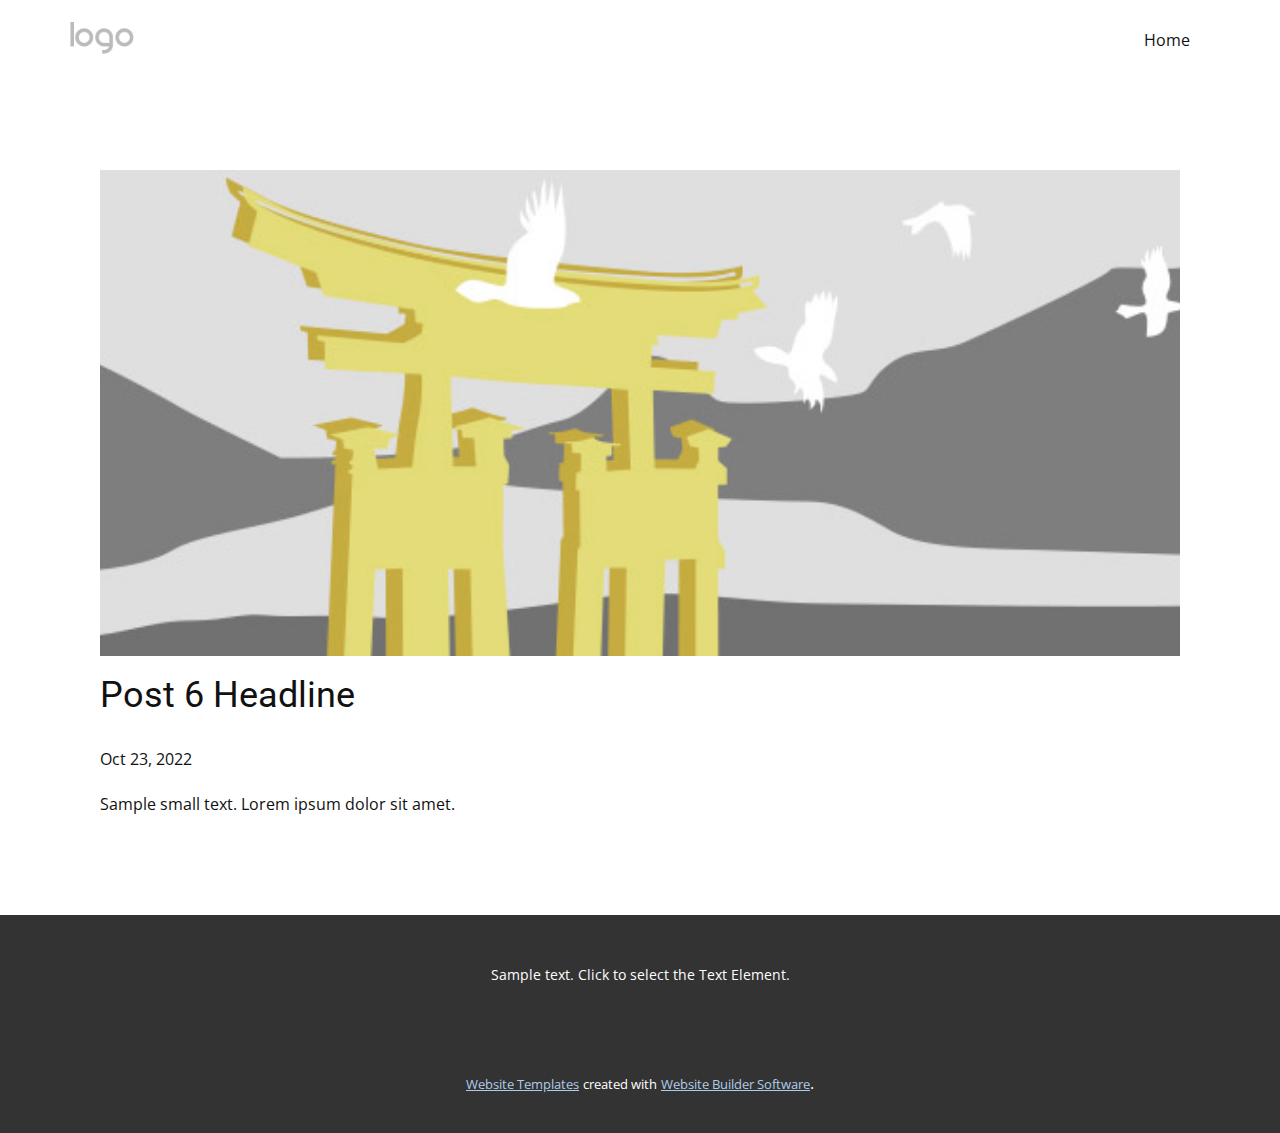
<file: blog/post-5.html>
<!DOCTYPE html>
<html style="font-size: 16px;" lang="en"><head>
    <meta name="viewport" content="width=device-width, initial-scale=1.0">
    <meta charset="utf-8">
    <meta name="keywords" content="Post 1 Headline">
    <meta name="description" content="">
    <title>Post 6 Headline</title>
    <link rel="stylesheet" href="../nicepage.css" media="screen">
<link rel="stylesheet" href="../Post-Template.css" media="screen">
    <script class="u-script" type="text/javascript" src="../jquery.js" defer=""></script>
    <script class="u-script" type="text/javascript" src="../nicepage.js" defer=""></script>
    <meta name="generator" content="Nicepage 4.20.1, nicepage.com">
    <link id="u-theme-google-font" rel="stylesheet" href="https://fonts.googleapis.com/css?family=Roboto:100,100i,300,300i,400,400i,500,500i,700,700i,900,900i|Open+Sans:300,300i,400,400i,500,500i,600,600i,700,700i,800,800i">
    
    
    <script type="application/ld+json">{
		"@context": "http://schema.org",
		"@type": "Organization",
		"name": "Profile",
		"logo": "images/default-logo.png"
}</script>
    <meta name="theme-color" content="#478ac9">
  </head>
  <body class="u-body u-xl-mode" data-lang="en"><header class="u-clearfix u-header u-header" id="sec-c2bf"><div class="u-clearfix u-sheet u-valign-middle u-sheet-1">
        <a href="https://nicepage.com" class="u-image u-logo u-image-1">
          <img src="../images/default-logo.png" class="u-logo-image u-logo-image-1">
        </a>
        <nav class="u-menu u-menu-dropdown u-offcanvas u-menu-1">
          <div class="menu-collapse" style="font-size: 1rem; letter-spacing: 0px;">
            <a class="u-button-style u-custom-left-right-menu-spacing u-custom-padding-bottom u-custom-top-bottom-menu-spacing u-nav-link u-text-active-palette-1-base u-text-hover-palette-2-base" href="#">
              <svg class="u-svg-link" viewBox="0 0 24 24"><use xmlns:xlink="http://www.w3.org/1999/xlink" xlink:href="#menu-hamburger"></use></svg>
              <svg class="u-svg-content" version="1.1" id="menu-hamburger" viewBox="0 0 16 16" x="0px" y="0px" xmlns:xlink="http://www.w3.org/1999/xlink" xmlns="http://www.w3.org/2000/svg"><g><rect y="1" width="16" height="2"></rect><rect y="7" width="16" height="2"></rect><rect y="13" width="16" height="2"></rect>
</g></svg>
            </a>
          </div>
          <div class="u-nav-container">
            <ul class="u-nav u-unstyled u-nav-1"><li class="u-nav-item"><a class="u-button-style u-nav-link u-text-active-palette-1-base u-text-hover-palette-2-base" href="../Home.html" style="padding: 10px 20px;">Home</a>
</li></ul>
          </div>
          <div class="u-nav-container-collapse">
            <div class="u-black u-container-style u-inner-container-layout u-opacity u-opacity-95 u-sidenav">
              <div class="u-inner-container-layout u-sidenav-overflow">
                <div class="u-menu-close"></div>
                <ul class="u-align-center u-nav u-popupmenu-items u-unstyled u-nav-2"><li class="u-nav-item"><a class="u-button-style u-nav-link" href="../Home.html">Home</a>
</li></ul>
              </div>
            </div>
            <div class="u-black u-menu-overlay u-opacity u-opacity-70"></div>
          </div>
        </nav>
      </div></header>
    <section class="u-align-center u-clearfix u-section-1" id="sec-768e">
      <div class="u-clearfix u-sheet u-valign-middle-md u-valign-middle-sm u-valign-middle-xs u-sheet-1"><!--post_details--><!--post_details_options_json--><!--{"source":""}--><!--/post_details_options_json--><!--blog_post-->
        <div class="u-container-style u-expanded-width u-post-details u-post-details-1">
          <div class="u-container-layout u-valign-middle u-container-layout-1"><!--blog_post_image-->
            <img alt="" class="u-blog-control u-expanded-width u-image u-image-default u-image-1" src="../images/8ad73f3c.jpeg"><!--/blog_post_image--><!--blog_post_header-->
            <h2 class="u-blog-control u-text u-text-1">Post 6 Headline</h2><!--/blog_post_header--><!--blog_post_metadata-->
            <div class="u-blog-control u-metadata u-metadata-1"><!--blog_post_metadata_date-->
              <span class="u-meta-date u-meta-icon">Oct 23, 2022</span><!--/blog_post_metadata_date--><!--blog_post_metadata_category-->
              <!--/blog_post_metadata_category--><!--blog_post_metadata_comments-->
              <!--/blog_post_metadata_comments-->
            </div><!--/blog_post_metadata--><!--blog_post_content-->
            <div class="u-align-justify u-blog-control u-post-content u-text u-text-2 fr-view">
  Sample small text. Lorem ipsum dolor sit amet.
  </div><!--/blog_post_content-->
          </div>
        </div><!--/blog_post--><!--/post_details-->
      </div>
    </section>
    
    
    <footer class="u-align-center u-clearfix u-footer u-grey-80 u-footer" id="sec-bd39"><div class="u-clearfix u-sheet u-sheet-1">
        <p class="u-small-text u-text u-text-variant u-text-1">Sample text. Click to select the Text Element.</p>
      </div></footer>
    <section class="u-backlink u-clearfix u-grey-80">
      <a class="u-link" href="https://nicepage.com/website-templates" target="_blank">
        <span>Website Templates</span>
      </a>
      <p class="u-text">
        <span>created with</span>
      </p>
      <a class="u-link" href="" target="_blank">
        <span>Website Builder Software</span>
      </a>. 
    </section>
  
</body></html>
</file>
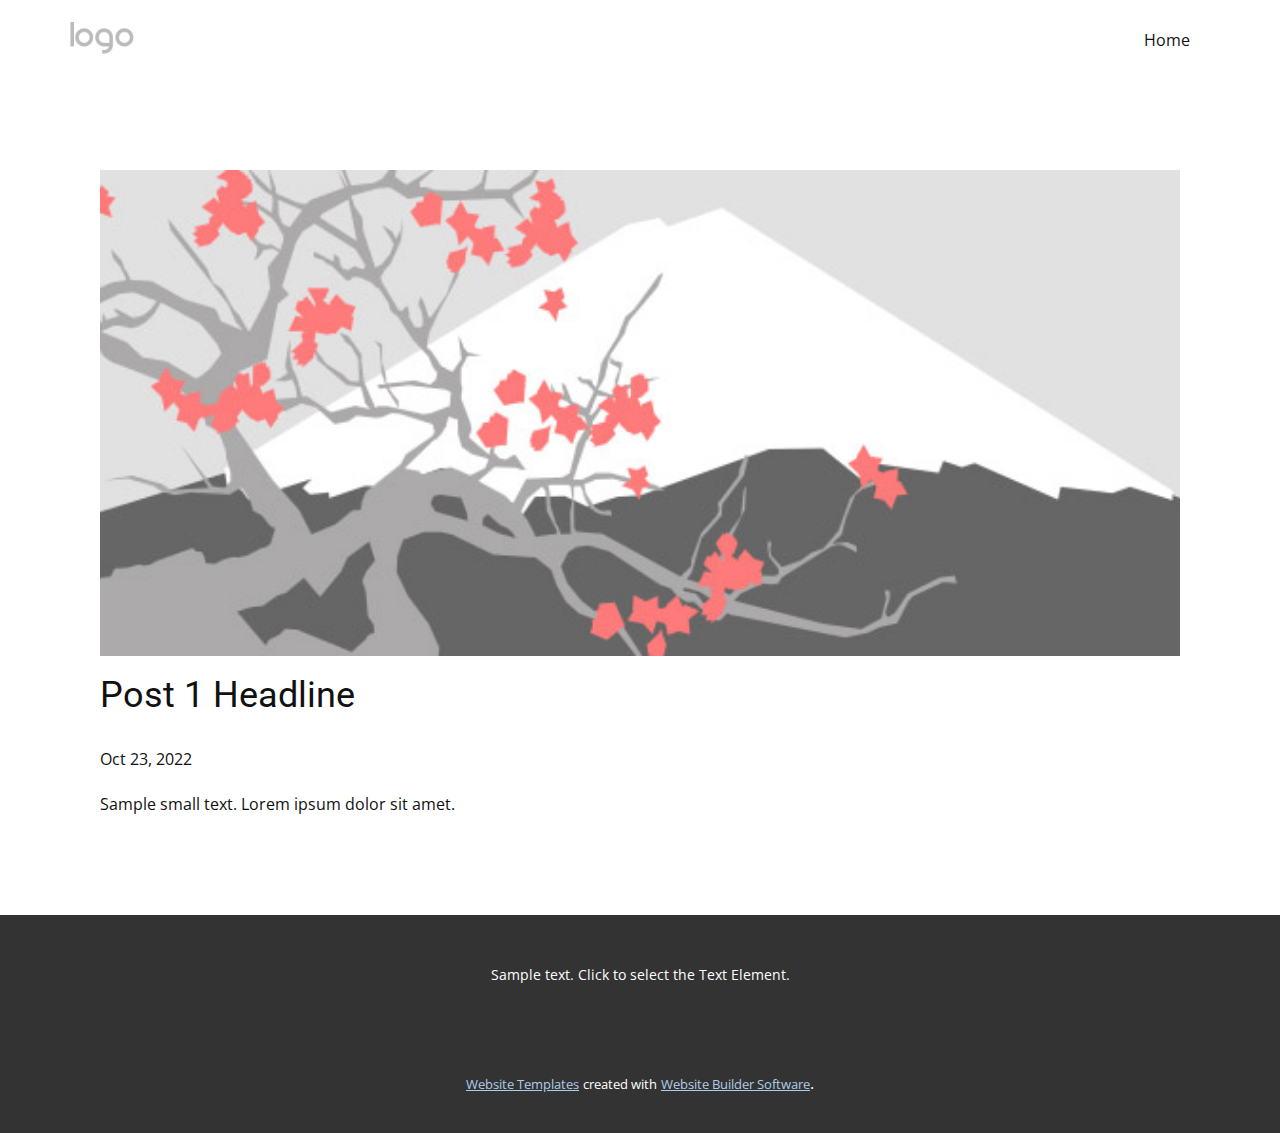
<file: blog/post.html>
<!DOCTYPE html>
<html style="font-size: 16px;" lang="en"><head>
    <meta name="viewport" content="width=device-width, initial-scale=1.0">
    <meta charset="utf-8">
    <meta name="keywords" content="Post 1 Headline">
    <meta name="description" content="">
    <title>Post 1 Headline</title>
    <link rel="stylesheet" href="../nicepage.css" media="screen">
<link rel="stylesheet" href="../Post-Template.css" media="screen">
    <script class="u-script" type="text/javascript" src="../jquery.js" defer=""></script>
    <script class="u-script" type="text/javascript" src="../nicepage.js" defer=""></script>
    <meta name="generator" content="Nicepage 4.20.1, nicepage.com">
    <link id="u-theme-google-font" rel="stylesheet" href="https://fonts.googleapis.com/css?family=Roboto:100,100i,300,300i,400,400i,500,500i,700,700i,900,900i|Open+Sans:300,300i,400,400i,500,500i,600,600i,700,700i,800,800i">
    
    
    <script type="application/ld+json">{
		"@context": "http://schema.org",
		"@type": "Organization",
		"name": "Profile",
		"logo": "images/default-logo.png"
}</script>
    <meta name="theme-color" content="#478ac9">
  </head>
  <body class="u-body u-xl-mode" data-lang="en"><header class="u-clearfix u-header u-header" id="sec-c2bf"><div class="u-clearfix u-sheet u-valign-middle u-sheet-1">
        <a href="https://nicepage.com" class="u-image u-logo u-image-1">
          <img src="../images/default-logo.png" class="u-logo-image u-logo-image-1">
        </a>
        <nav class="u-menu u-menu-dropdown u-offcanvas u-menu-1">
          <div class="menu-collapse" style="font-size: 1rem; letter-spacing: 0px;">
            <a class="u-button-style u-custom-left-right-menu-spacing u-custom-padding-bottom u-custom-top-bottom-menu-spacing u-nav-link u-text-active-palette-1-base u-text-hover-palette-2-base" href="#">
              <svg class="u-svg-link" viewBox="0 0 24 24"><use xmlns:xlink="http://www.w3.org/1999/xlink" xlink:href="#menu-hamburger"></use></svg>
              <svg class="u-svg-content" version="1.1" id="menu-hamburger" viewBox="0 0 16 16" x="0px" y="0px" xmlns:xlink="http://www.w3.org/1999/xlink" xmlns="http://www.w3.org/2000/svg"><g><rect y="1" width="16" height="2"></rect><rect y="7" width="16" height="2"></rect><rect y="13" width="16" height="2"></rect>
</g></svg>
            </a>
          </div>
          <div class="u-nav-container">
            <ul class="u-nav u-unstyled u-nav-1"><li class="u-nav-item"><a class="u-button-style u-nav-link u-text-active-palette-1-base u-text-hover-palette-2-base" href="../Home.html" style="padding: 10px 20px;">Home</a>
</li></ul>
          </div>
          <div class="u-nav-container-collapse">
            <div class="u-black u-container-style u-inner-container-layout u-opacity u-opacity-95 u-sidenav">
              <div class="u-inner-container-layout u-sidenav-overflow">
                <div class="u-menu-close"></div>
                <ul class="u-align-center u-nav u-popupmenu-items u-unstyled u-nav-2"><li class="u-nav-item"><a class="u-button-style u-nav-link" href="../Home.html">Home</a>
</li></ul>
              </div>
            </div>
            <div class="u-black u-menu-overlay u-opacity u-opacity-70"></div>
          </div>
        </nav>
      </div></header>
    <section class="u-align-center u-clearfix u-section-1" id="sec-768e">
      <div class="u-clearfix u-sheet u-valign-middle-md u-valign-middle-sm u-valign-middle-xs u-sheet-1"><!--post_details--><!--post_details_options_json--><!--{"source":""}--><!--/post_details_options_json--><!--blog_post-->
        <div class="u-container-style u-expanded-width u-post-details u-post-details-1">
          <div class="u-container-layout u-valign-middle u-container-layout-1"><!--blog_post_image-->
            <img alt="" class="u-blog-control u-expanded-width u-image u-image-default u-image-1" src="../images/0fd3416c.jpeg"><!--/blog_post_image--><!--blog_post_header-->
            <h2 class="u-blog-control u-text u-text-1">Post 1 Headline</h2><!--/blog_post_header--><!--blog_post_metadata-->
            <div class="u-blog-control u-metadata u-metadata-1"><!--blog_post_metadata_date-->
              <span class="u-meta-date u-meta-icon">Oct 23, 2022</span><!--/blog_post_metadata_date--><!--blog_post_metadata_category-->
              <!--/blog_post_metadata_category--><!--blog_post_metadata_comments-->
              <!--/blog_post_metadata_comments-->
            </div><!--/blog_post_metadata--><!--blog_post_content-->
            <div class="u-align-justify u-blog-control u-post-content u-text u-text-2 fr-view">
  Sample small text. Lorem ipsum dolor sit amet.
  </div><!--/blog_post_content-->
          </div>
        </div><!--/blog_post--><!--/post_details-->
      </div>
    </section>
    
    
    <footer class="u-align-center u-clearfix u-footer u-grey-80 u-footer" id="sec-bd39"><div class="u-clearfix u-sheet u-sheet-1">
        <p class="u-small-text u-text u-text-variant u-text-1">Sample text. Click to select the Text Element.</p>
      </div></footer>
    <section class="u-backlink u-clearfix u-grey-80">
      <a class="u-link" href="https://nicepage.com/website-templates" target="_blank">
        <span>Website Templates</span>
      </a>
      <p class="u-text">
        <span>created with</span>
      </p>
      <a class="u-link" href="" target="_blank">
        <span>Website Builder Software</span>
      </a>. 
    </section>
  
</body></html>
</file>
